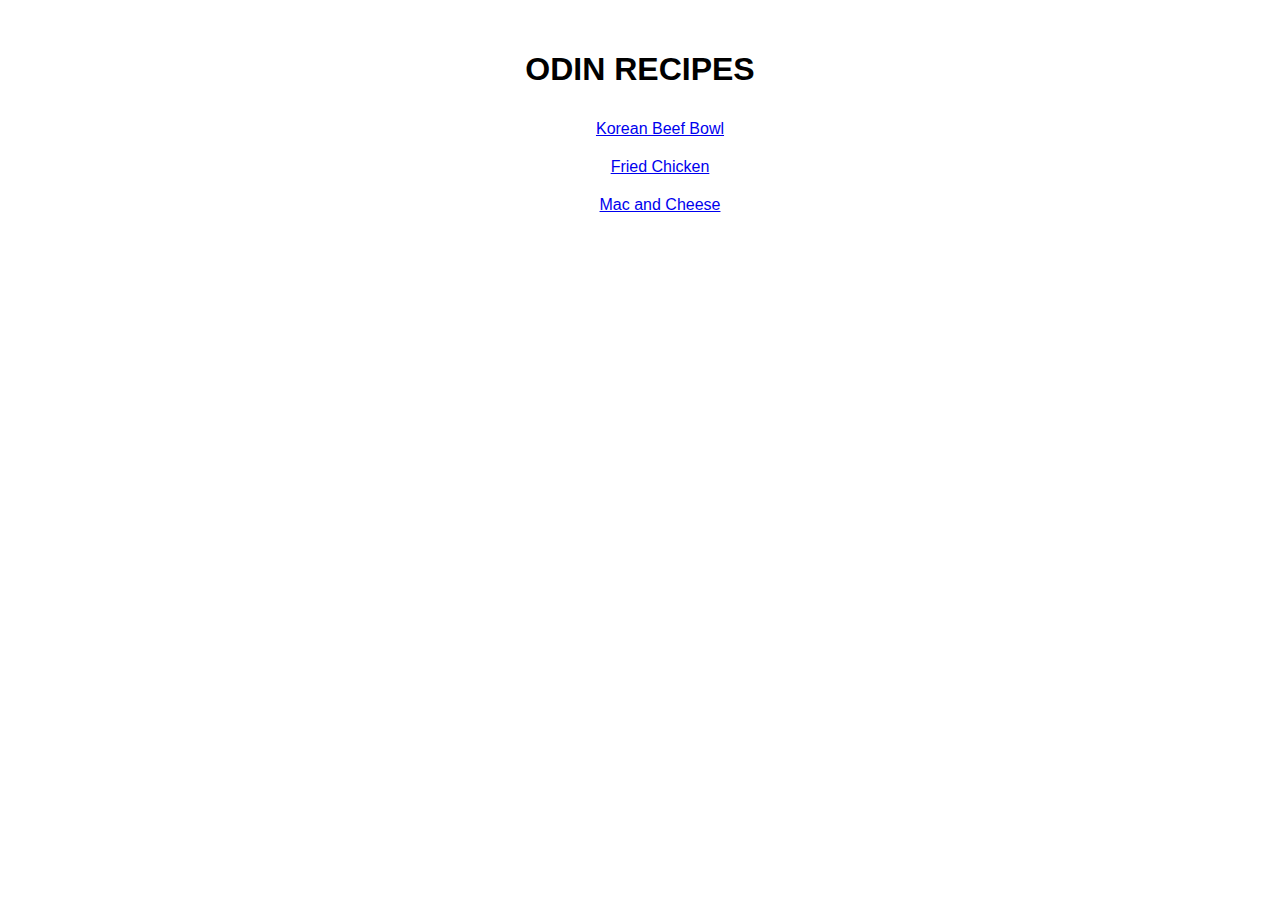
<file: index.html>
<!DOCTYPE html>
<html lang="en">
    <head>
        <meta charset="UTF-8">
        <link rel="stylesheet" href="./styles/styles.css">
        <title>Odin Recipe Project</title>
    </head>
    <body>
        <div id="header">
            <h1 class="page-title">Odin Recipes</h1>
            <ul class="recipe-list">
                <li><a href="./recipes/beef-bowl.html">Korean Beef Bowl</a></li>
                <li><a href="./recipes/fried-chicken.html">Fried Chicken</a></li>
                <li><a href="./recipes/mac-n-cheese.html">Mac and Cheese</a></li>
            </ul>
        </div>
        
        
    </body>
</html>
</file>
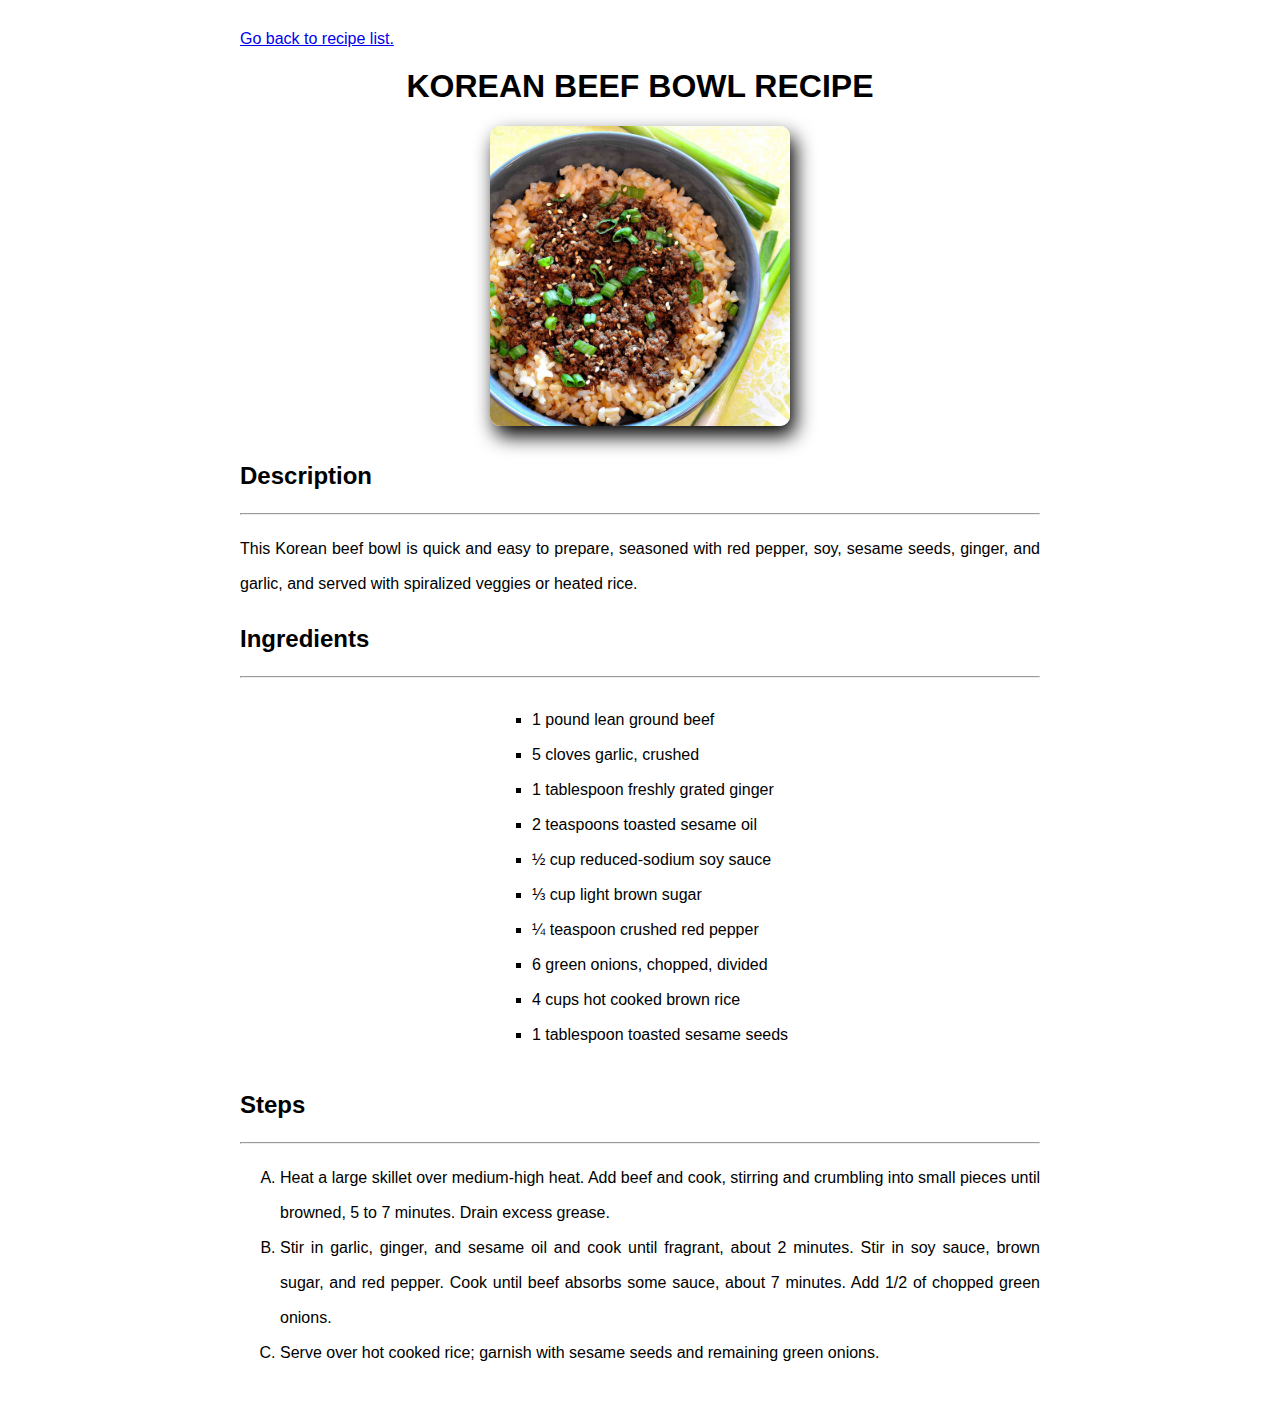
<file: recipes/beef-bowl.html>
<!DOCTYPE html>
<html lang="en">
<head>
    <meta charset="UTF-8">
    <link rel="stylesheet" href="../styles/styles.css">
    <title>Korean Beef Bowl</title>
</head>
<body>
    <a href="../index.html">Go back to recipe list.</a>
    <div class="container">
        <div id="header">
            <h1 class="page-title">Korean Beef Bowl Recipe</h1>
            <img src="../images/korean-bowl.jpg" alt="Korean Beef Bowl" height="300" width="300">
        </div>
        
        <h2 >Description</h2>
        <hr>
            <p>This Korean beef bowl is quick and easy to prepare, seasoned with red pepper, soy, sesame seeds, ginger, and garlic, and served with spiralized veggies or heated rice.</p>
        <h2>Ingredients</h2>
        <hr>
        <div class="flex-container">
            <ul class="list-ingredients">
                <li>1 pound lean ground beef</li>
                <li>5 cloves garlic, crushed</li>
                <li>1 tablespoon freshly grated ginger</li>
                <li>2 teaspoons toasted sesame oil</li>
                <li>½ cup reduced-sodium soy sauce</li>
                <li>⅓ cup light brown sugar</li>
                <li>¼ teaspoon crushed red pepper</li>
                <li>6 green onions, chopped, divided</li>
                <li>4 cups hot cooked brown rice</li>
                <li>1 tablespoon toasted sesame seeds</li>
            </ul>
        </div>
            
        <h2>Steps</h2>
        <hr>
            <ol class="list-steps">
                <li>Heat a large skillet over medium-high heat. Add beef and cook, stirring and crumbling into small pieces until browned, 5 to 7 minutes. Drain excess grease.</li>
                <li>Stir in garlic, ginger, and sesame oil and cook until fragrant, about 2 minutes. Stir in soy sauce, brown sugar, and red pepper. Cook until beef absorbs some sauce, about 7 minutes. Add 1/2 of chopped green onions.</li>
                <li>Serve over hot cooked rice; garnish with sesame seeds and remaining green onions.</li>
            </ol>
    </div>
    
</body>
</html>
</file>
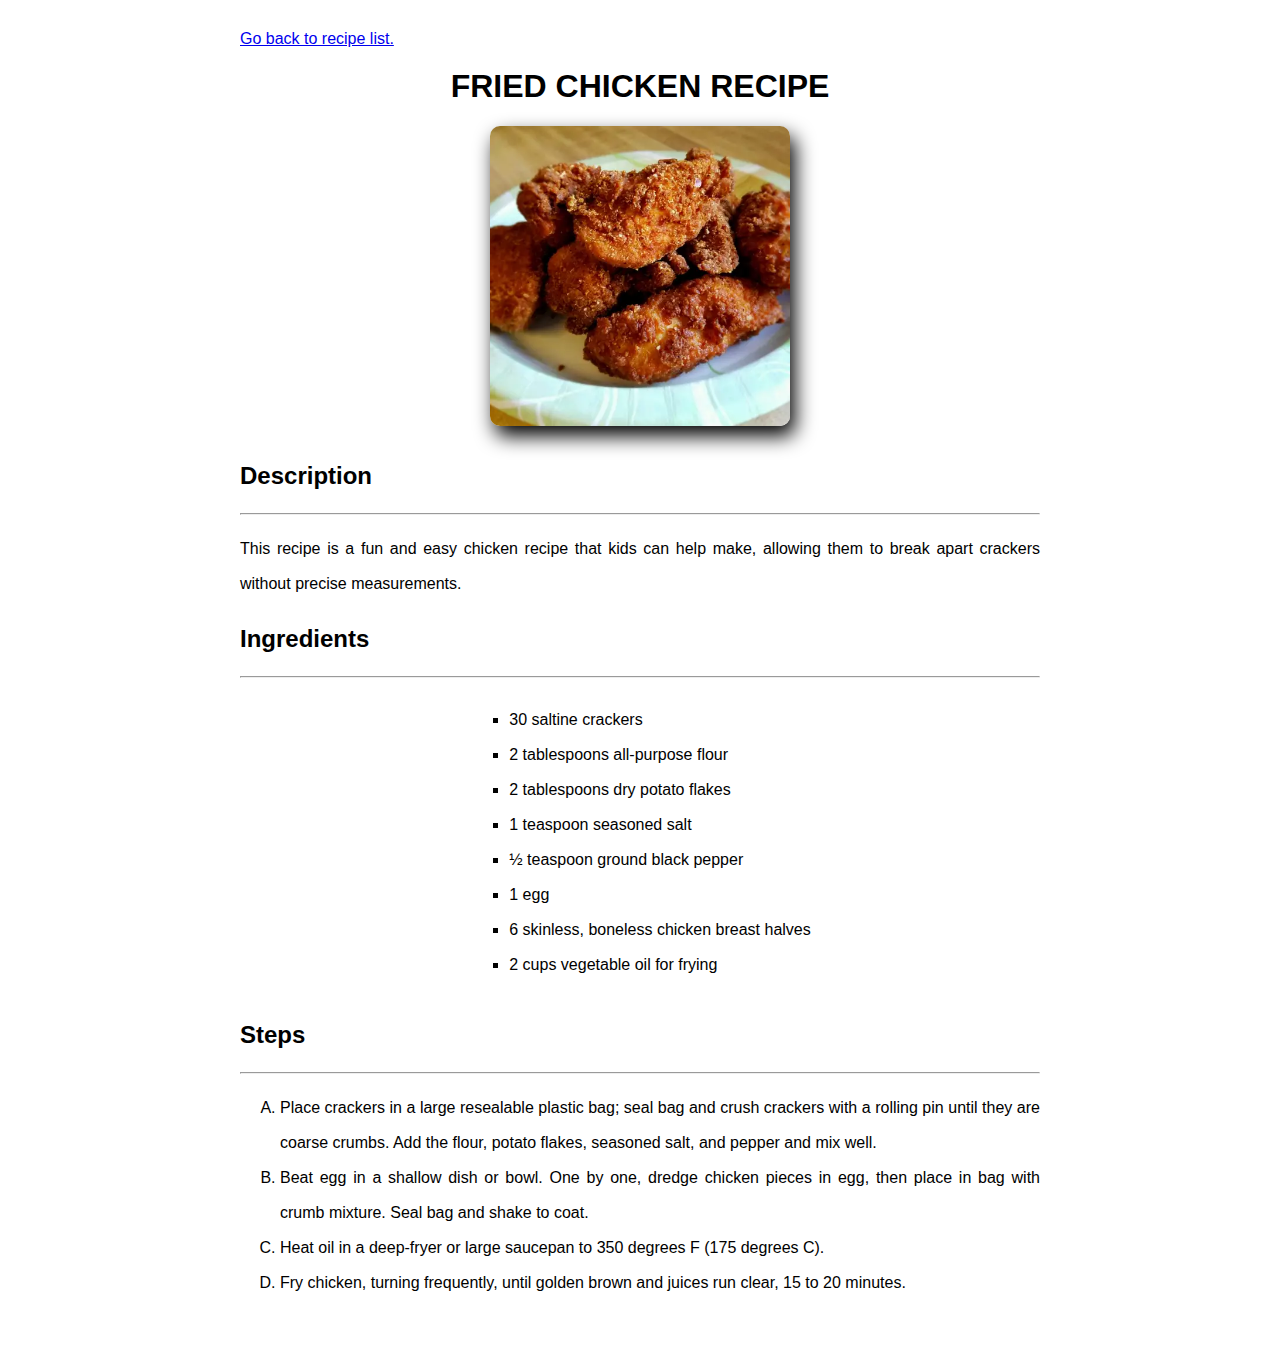
<file: recipes/fried-chicken.html>
<!DOCTYPE html>
<html lang="en">
    <head>
        <meta charset="UTF-8">
        <link rel="stylesheet" href="../styles/styles.css">
        <title>Fried Chicken</title>
    </head>
    <body>
        <a href="../index.html">Go back to recipe list.</a>
        <div class="container">
            <div id="header">
                <h1 class="page-title">Fried Chicken Recipe</h1>
                <img src="../images/fried-chicken.png" alt="Fried Chicken" height="300" width="300">
            </div>
            
            <h2>Description</h2>
            <hr>
                <p>This recipe is a fun and easy chicken recipe that kids can help make, allowing them to break apart crackers without precise measurements.</p>
            <h2>Ingredients</h2>
            <hr>
            <div class="flex-container">
                <ul class="list-ingredients">
                    <li>30 saltine crackers</li>
                    <li>2 tablespoons all-purpose flour</li>
                    <li>2 tablespoons dry potato flakes</li>
                    <li>1 teaspoon seasoned salt</li>
                    <li>½ teaspoon ground black pepper</li>
                    <li>1 egg</li>
                    <li>6 skinless, boneless chicken breast halves</li>
                    <li>2 cups vegetable oil for frying</li>
                </ul>
            </div>
               
            <h2>Steps</h2>
            <hr>
                <ol class="list-steps">
                    <li>Place crackers in a large resealable plastic bag; seal bag and crush crackers with a rolling pin until they are coarse crumbs. Add the flour, potato flakes, seasoned salt, and pepper and mix well.</li>
                    <li>Beat egg in a shallow dish or bowl. One by one, dredge chicken pieces in egg, then place in bag with crumb mixture. Seal bag and shake to coat.</li>
                    <li>Heat oil in a deep-fryer or large saucepan to 350 degrees F (175 degrees C).</li>
                    <li>Fry chicken, turning frequently, until golden brown and juices run clear, 15 to 20 minutes.</li>
                </ol>
        </div>
        
        
    </body>
</html>
</file>
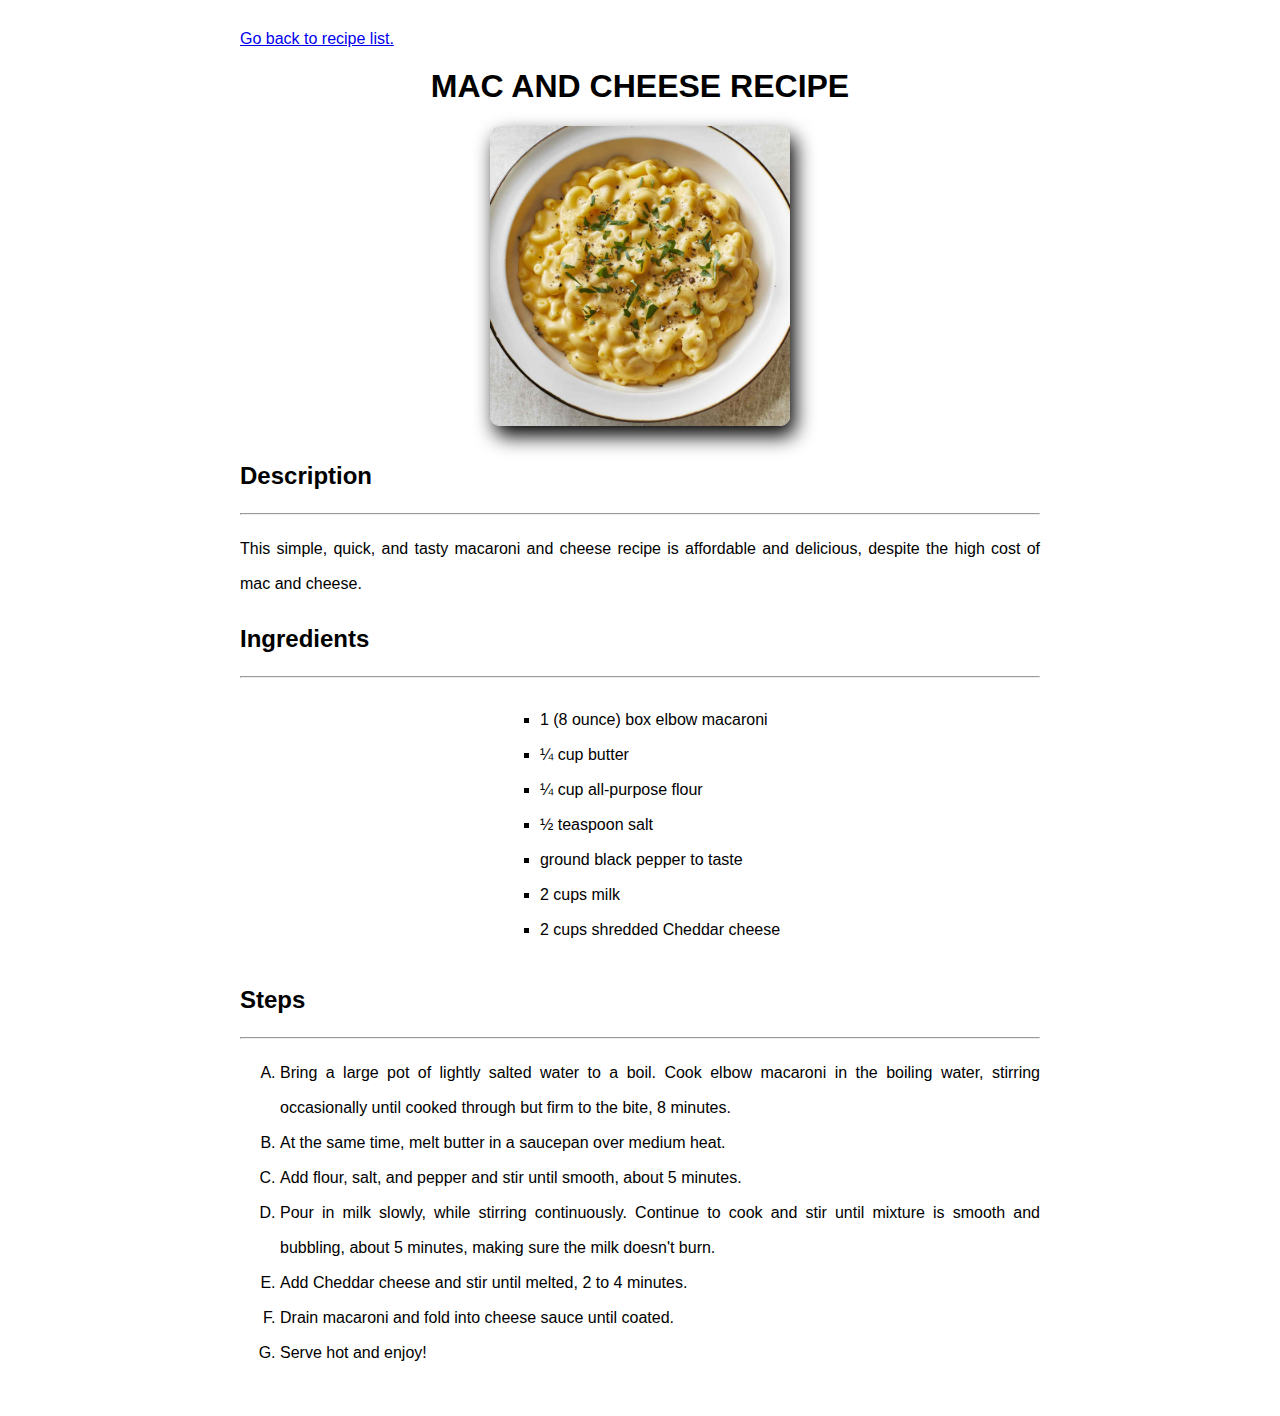
<file: recipes/mac-n-cheese.html>
<!DOCTYPE html>
<html lang="en">
    <head>
        <meta charset="UTF-8">
        <link rel="stylesheet" href="../styles/styles.css">
        <title>Mac and Cheese</title>
    </head>
    <body>
        <a href="../index.html">Go back to recipe list.</a>
        <div class="container">
            <div id="header">
                <h1 class="page-title">Mac and Cheese Recipe</h1>
                <img src="../images/mac-cheese.jpg" alt="Mac and Cheese" height="300" width="300">
            </div>
            <h2>Description</h2>
            <hr>
                <p>This simple, quick, and tasty macaroni and cheese recipe is affordable and delicious, despite the high cost of mac and cheese.</p>
            <h2>Ingredients</h2>
            <hr>
            <div class="flex-container">
                <ul class="list-ingredients">
                    <li>1 (8 ounce) box elbow macaroni</li>
                    <li>¼ cup butter</li>
                    <li>¼ cup all-purpose flour</li>
                    <li>½ teaspoon salt</li>
                    <li>ground black pepper to taste</li>
                    <li>2 cups milk</li>
                    <li>2 cups shredded Cheddar cheese</li>
                </ul>
            </div>
               
            <h2>Steps</h2>
            <hr>
                <ol class="list-steps">
                    <li>Bring a large pot of lightly salted water to a boil. Cook elbow macaroni in the boiling water, stirring occasionally until cooked through but firm to the bite, 8 minutes.</li>
                    <li>At the same time, melt butter in a saucepan over medium heat.</li>
                    <li>Add flour, salt, and pepper and stir until smooth, about 5 minutes.</li>
                    <li>Pour in milk slowly, while stirring continuously. Continue to cook and stir until mixture is smooth and bubbling, about 5 minutes, making sure the milk doesn't burn.</li>
                    <li>Add Cheddar cheese and stir until melted, 2 to 4 minutes.</li>
                    <li>Drain macaroni and fold into cheese sauce until coated.</li>
                    <li>Serve hot and enjoy!</li>
                </ol>
        </div>
    </body>
</html>
</file>
<file: styles/styles.css>
body {
    font-family: Arial, Helvetica, sans-serif;
    width: 800px;
    margin: auto;
    padding: 30px;
}

img {
    border-radius: 10px;
    box-shadow: 5px 10px 20px black ;
}

#header {
    text-align: center;
}

.container {
    text-align: justify;
    line-height: 35px;
}

.page-title {
    text-transform: uppercase;
}

.recipe-list{
    list-style-type: none;
    text-align: center;
    margin:auto;
}   

.list-ingredients {
    list-style: square;
}

.list-steps {
    list-style: upper-latin;
}

.recipe-list li {
    padding: 10px;
}

.flex-container {
    display: flex;
    justify-content: center;
}
</file>
